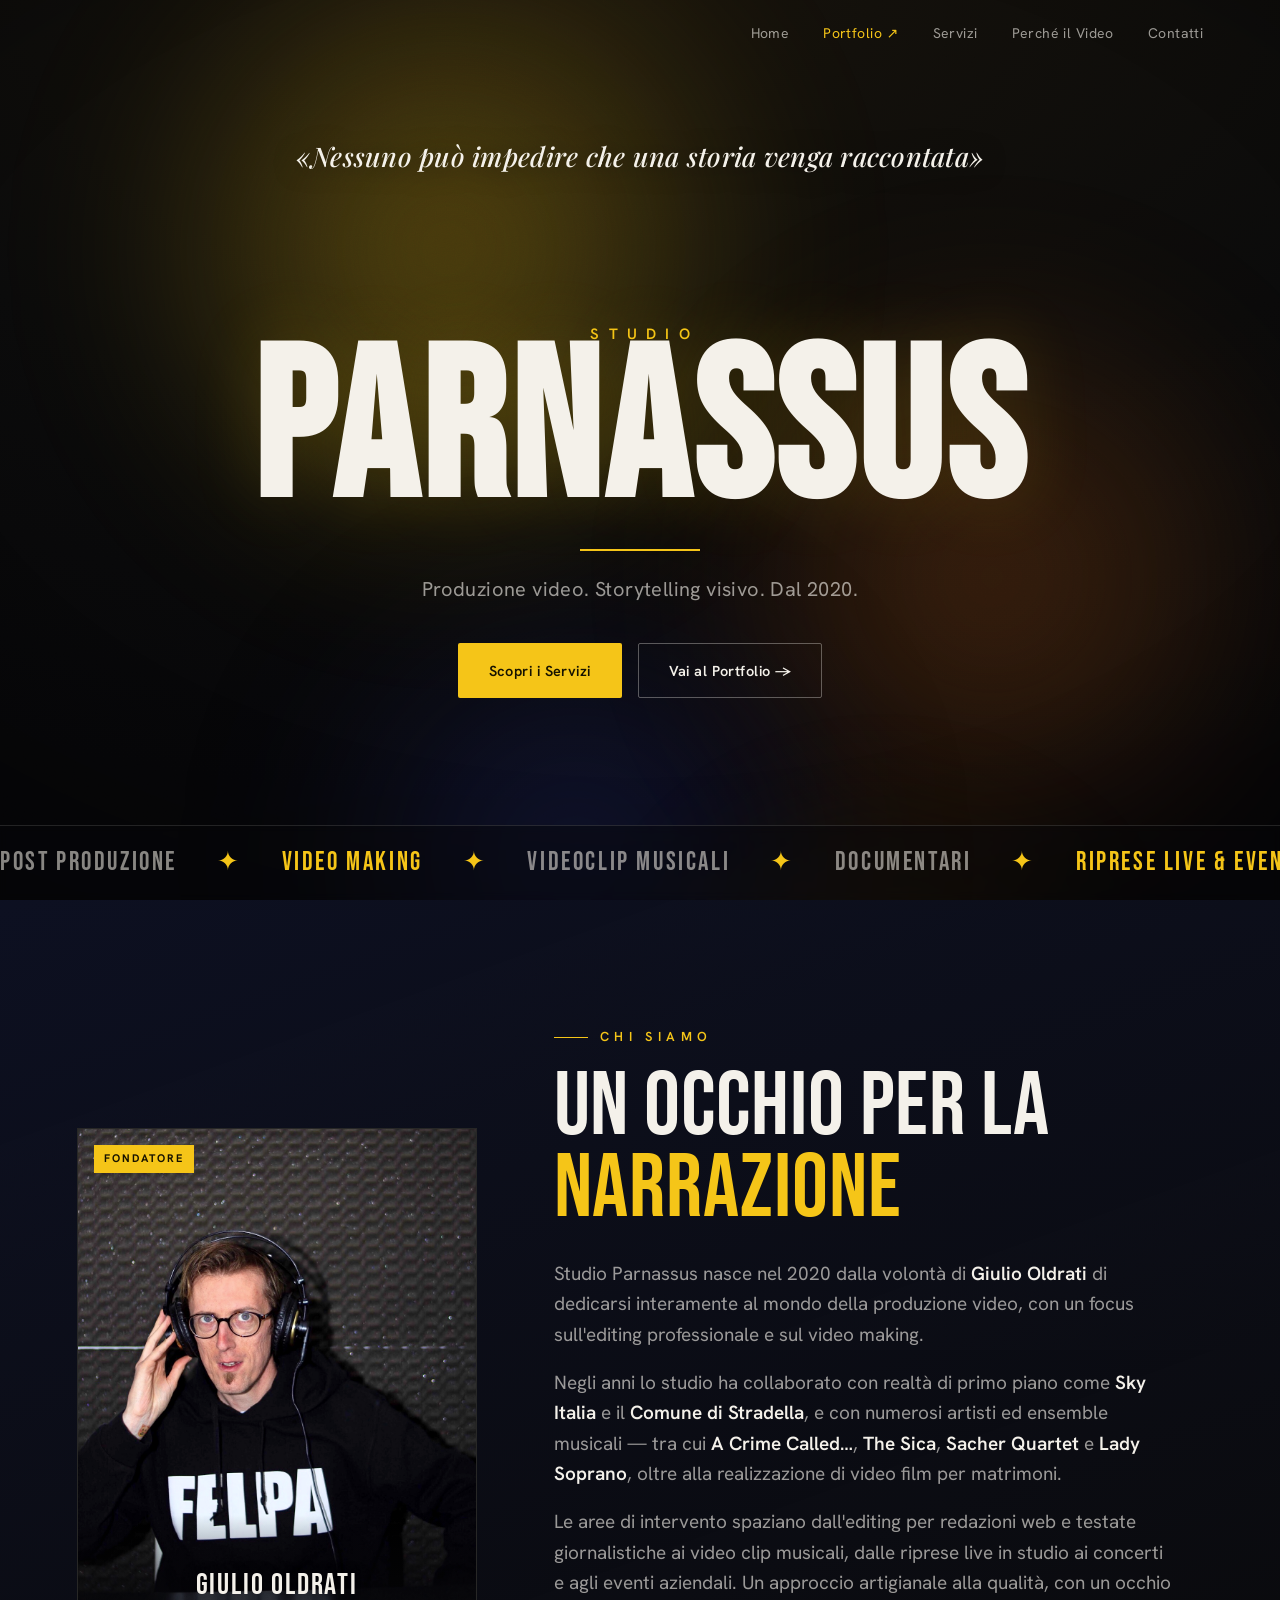
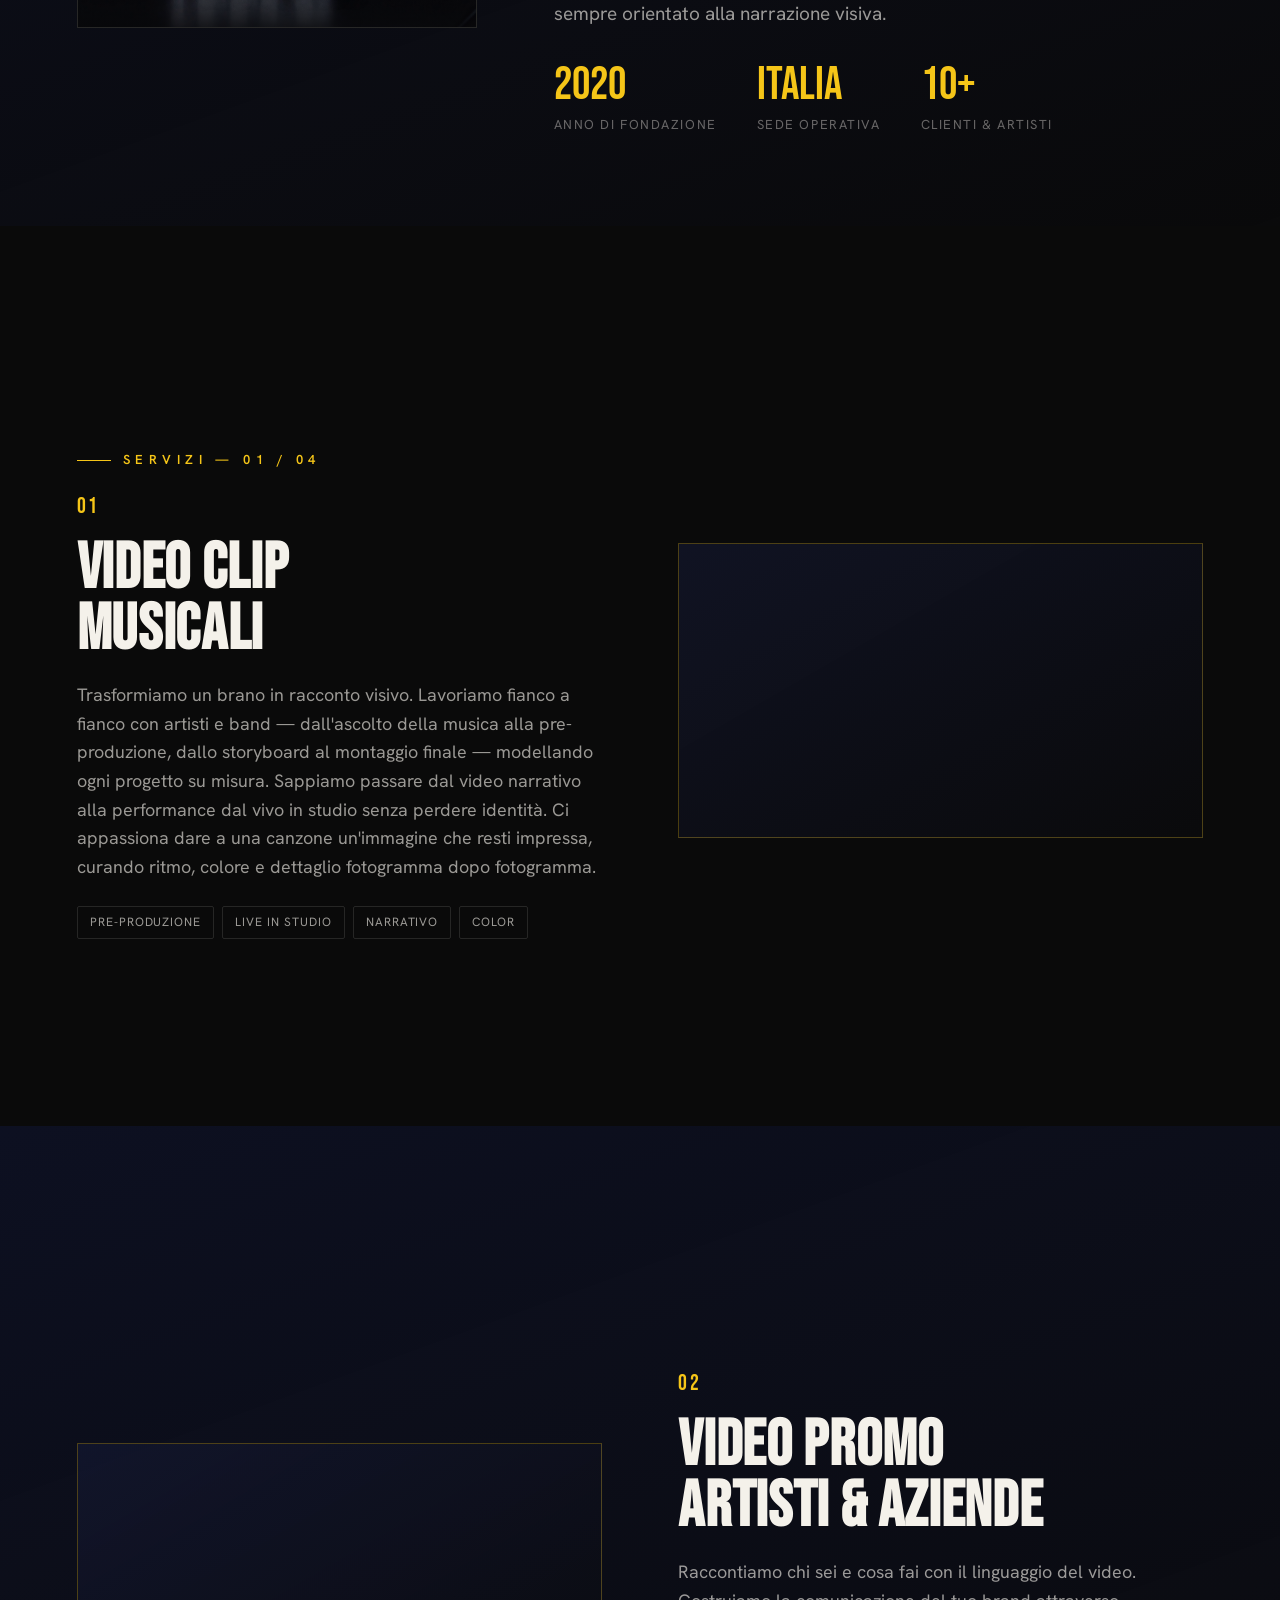
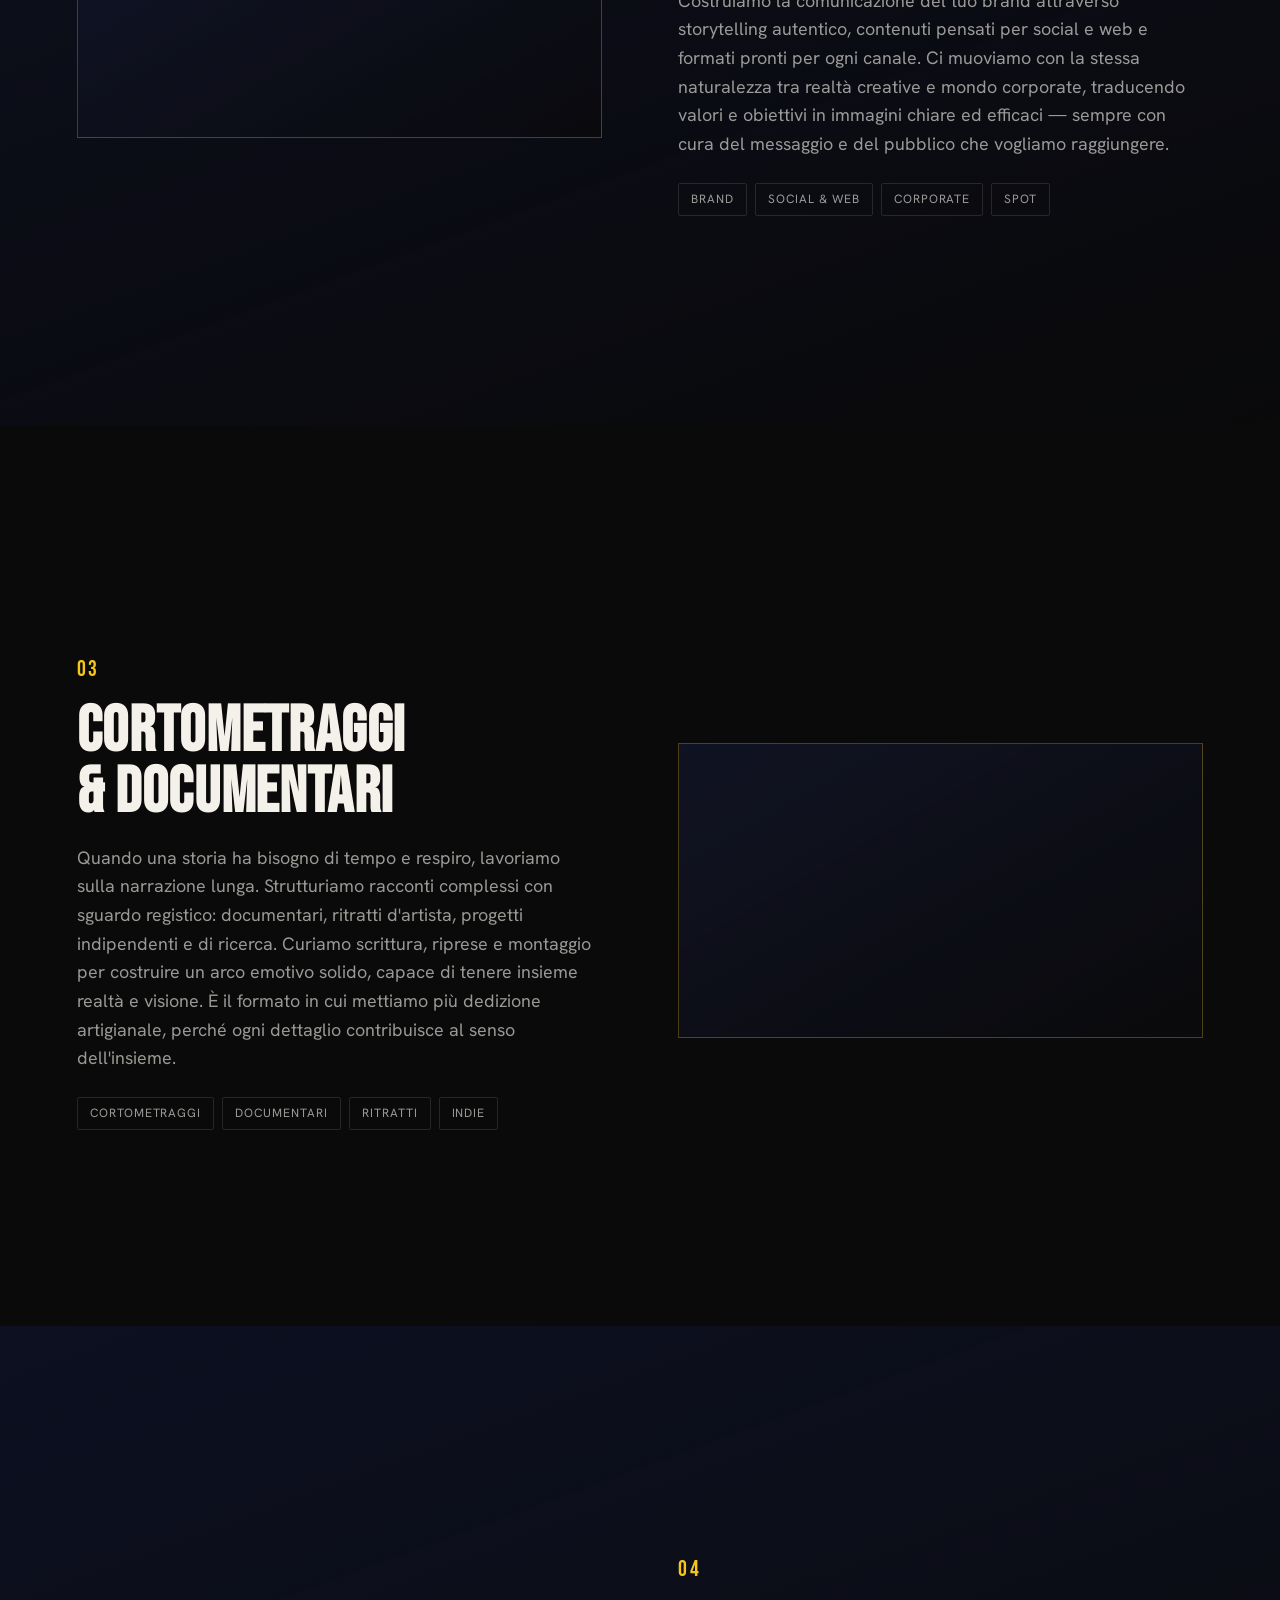
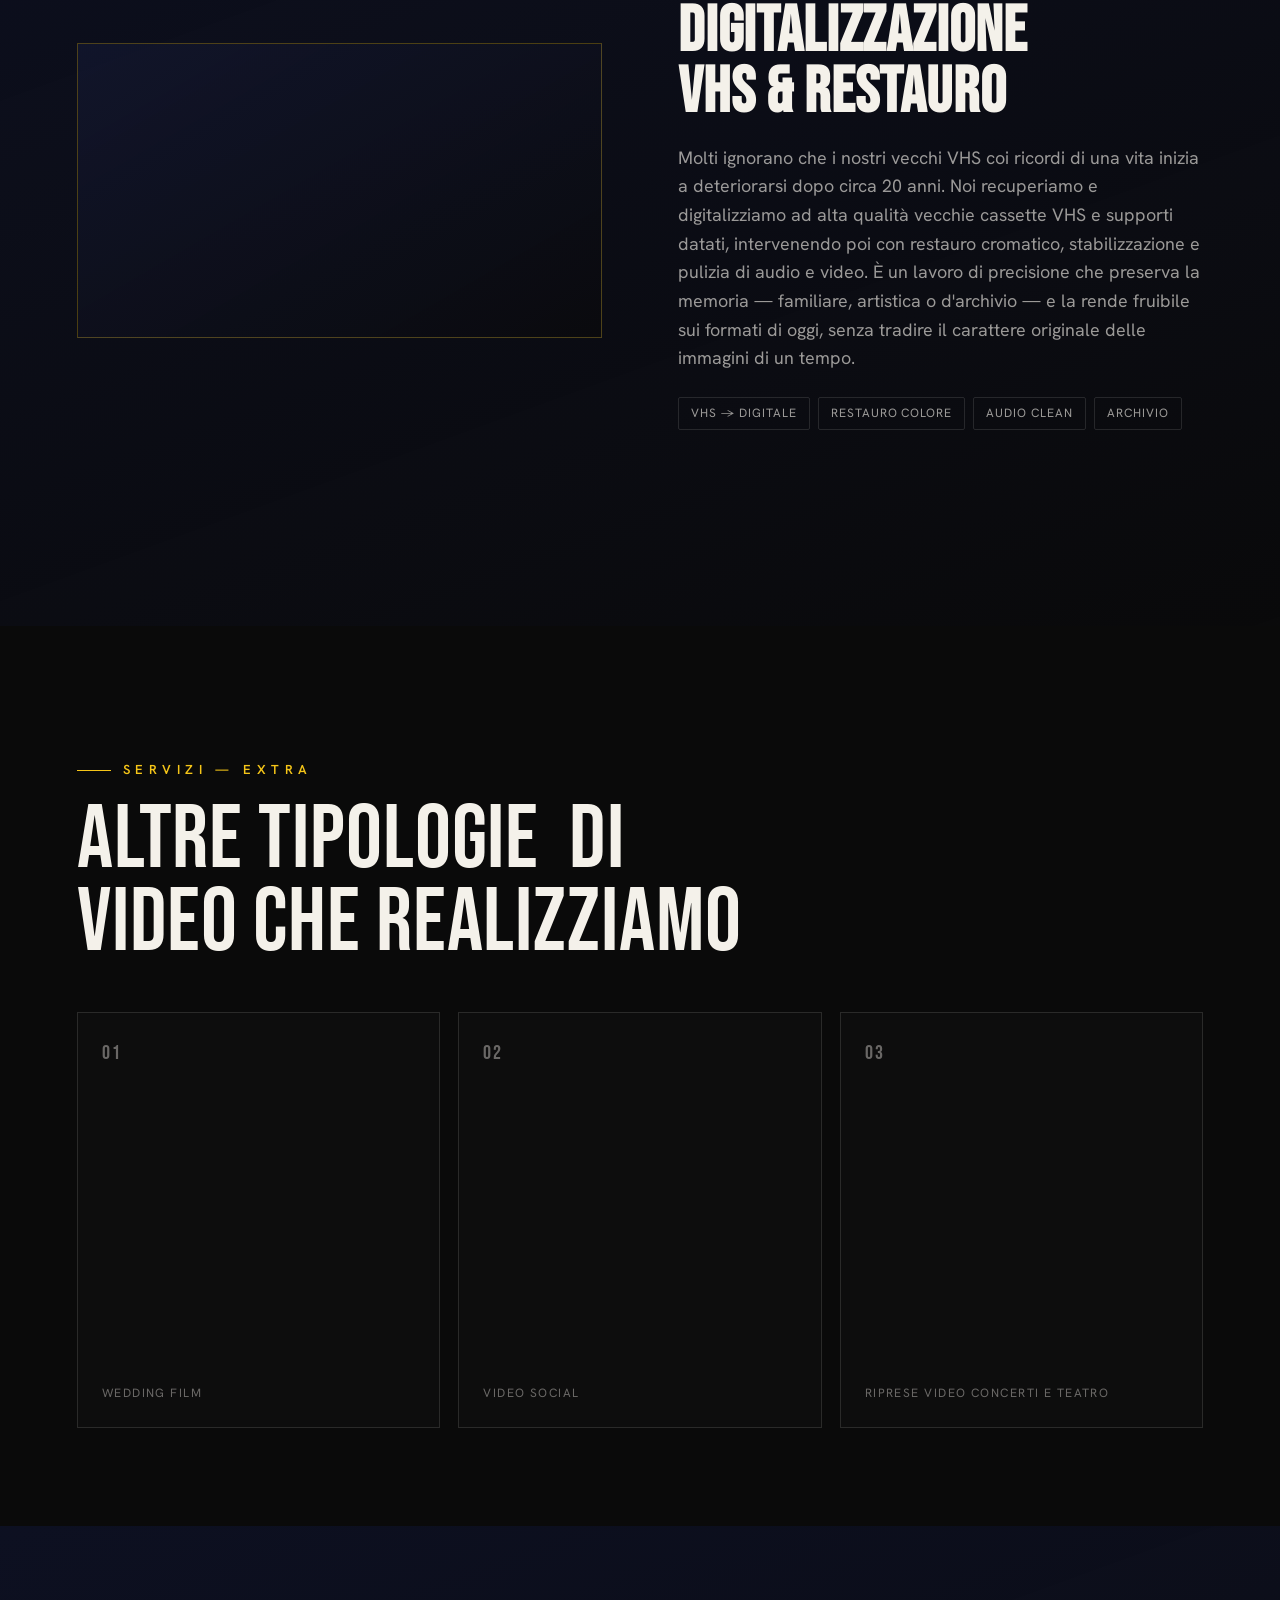
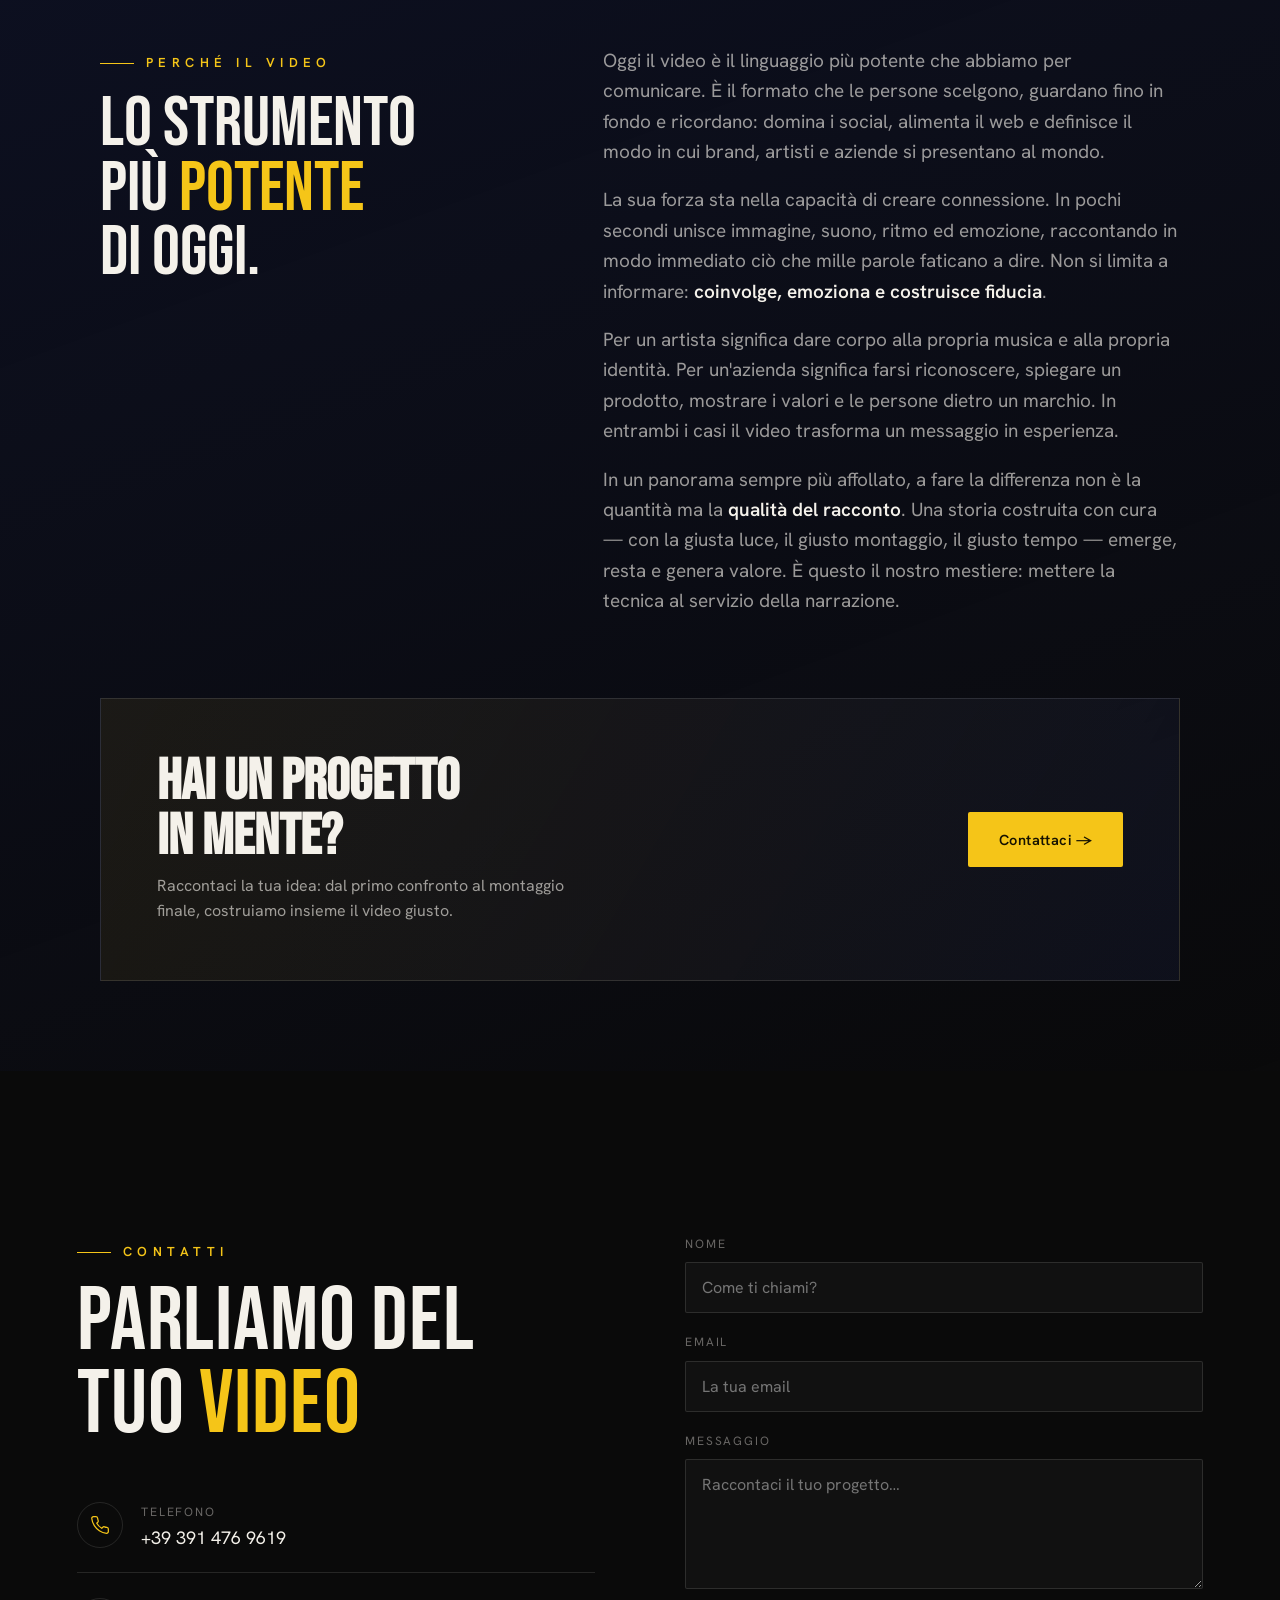
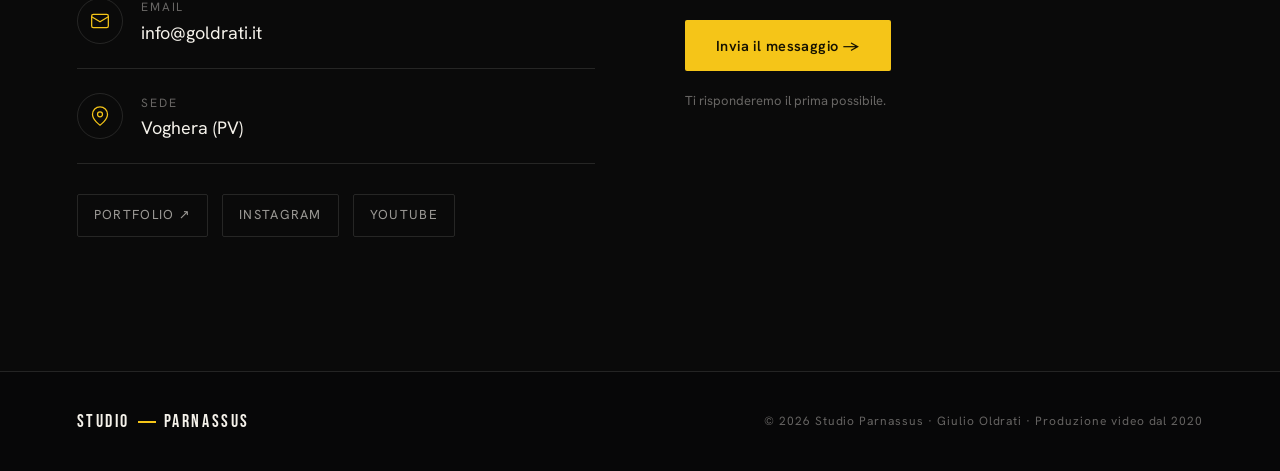
<file: index.html>
<!DOCTYPE html>
<html lang="it">
<head>
<meta charset="UTF-8">
<meta name="viewport" content="width=device-width, initial-scale=1.0">
<link rel="icon" type="image/png" href="assets/favicon.png">
<link rel="apple-touch-icon" href="assets/favicon.png">
<title>Studio Parnassus — Produzione Video</title>
<meta name="description" content="Studio Parnassus — produzione video, editing professionale e video making. Storytelling visivo dal 2020.">
<link rel="preconnect" href="https://fonts.googleapis.com">
<link rel="preconnect" href="https://fonts.gstatic.com" crossorigin>
<link href="https://fonts.googleapis.com/css2?family=Bebas+Neue&family=Hanken+Grotesk:wght@400;500;600;700;800&family=Playfair+Display:ital,wght@1,500&display=swap" rel="stylesheet">
<link rel="stylesheet" href="studio-parnassus.css">
<script type="application/ld+json">
{
  "@context": "https://schema.org",
  "@type": "LocalBusiness",
  "name": "Studio Parnassus",
  "description": "Studio di produzione video, editing professionale e video making fondato da Giulio Oldrati nel 2020.",
  "url": "https://studioparnassus.it",
  "telephone": "+393914769619",
  "email": "info@goldrati.it",
  "address": {
    "@type": "PostalAddress",
    "addressLocality": "Voghera",
    "addressRegion": "PV",
    "addressCountry": "IT"
  },
  "founder": {
    "@type": "Person",
    "name": "Giulio Oldrati"
  },
  "foundingDate": "2020",
  "sameAs": [
    "https://goldrati.myportfolio.com/home"
  ]
}
</script>
</head>
<body>

<!-- ═══════ BACKGROUND ANIMATO (fisso, dietro a tutto) ═══════ -->
<div class="bg-stage" aria-hidden="true">
  <span class="blob b1"></span>
  <span class="blob b2"></span>
  <span class="blob b3"></span>
  <span class="blob b4"></span>
</div>
<div class="bg-grain" aria-hidden="true"></div>
<div class="bg-vignette" aria-hidden="true"></div>

<!-- ═══════ NAVBAR ═══════ -->
<header class="nav" id="nav">
  <a href="#home" class="brand" aria-label="Studio Parnassus — home">
</a>
  <nav>
    <ul class="nav-links" id="navLinks">
      <li><a href="#home">Home</a></li>
      <li><a class="ext" href="https://goldrati.myportfolio.com/home" target="_blank" rel="noopener">Portfolio ↗</a></li>
      <li><a href="#servizi">Servizi</a></li>
      <li><a href="#perche">Perché il Video</a></li>
      <li><a href="#contatti">Contatti</a></li>
    </ul>
  </nav>
  <button class="burger" id="burger" aria-label="Apri menu" aria-expanded="false">
    <span></span><span></span><span></span>
  </button>
</header>

<main>

<!-- ═══════ SEZIONE 1 — HOME / HERO ═══════ -->
<section id="home" data-screen-label="Home">
  <p class="hero-quote" id="heroQuote">«Nessuno può impedire che una storia venga raccontata»</p>
  <p class="hero-kicker">STUDIO</p>
  <h1 class="hero-word">PARNASSUS</h1>
  <div class="hero-rule"></div>
  <p class="hero-sub">Produzione video. Storytelling visivo. Dal 2020.</p>
  <div class="hero-cta">
    <a class="btn btn-solid" href="#servizi">Scopri i Servizi</a>
    <a class="btn btn-ghost" href="https://goldrati.myportfolio.com/home" target="_blank" rel="noopener">Vai al Portfolio →</a>
  </div>

  <!-- banner scorrevole (marquee) -->
  <div class="marquee" aria-hidden="true">
    <div class="marquee-track" id="marquee"></div>
  </div>
</section>

<!-- ═══════ SEZIONE 2 — CHI SIAMO ═══════ -->
<section id="studio" class="section tint-blue" data-screen-label="Chi siamo">
  <div class="studio-grid">

    <!-- Foto del fondatore -->
    <figure class="photo-ph has-photo">
      <img class="founder-img" src="assets/giulio.photo.jpg" alt="Giulio Oldrati, fondatore di Studio Parnassus">
      <span class="ph-tag">Fondatore</span>
      <span class="corner tl"></span><span class="corner tr"></span>
      <span class="corner bl"></span><span class="corner br"></span>
      <figcaption class="ph-name">Giulio Oldrati</figcaption>
    </figure>

    <!-- testo studio -->
    <div class="studio-text">
      <span class="eyebrow">Chi siamo</span>
      <h2 class="sec-title">Un occhio per la <span class="y">narrazione</span></h2>
      <p>Studio Parnassus nasce nel 2020 dalla volontà di <strong>Giulio Oldrati</strong> di dedicarsi interamente al mondo della produzione video, con un focus sull'editing professionale e sul video making.</p>
      <p>Negli anni lo studio ha collaborato con realtà di primo piano come <strong>
Sky Italia</strong> e il <strong>Comune di Stradella</strong>, e con numerosi artisti ed ensemble musicali — tra cui <strong>A Crime Called…</strong>, <strong>The Sica</strong>, <strong>Sacher Quartet</strong> e <strong>Lady Soprano</strong>, oltre alla realizzazione di video film per matrimoni.</p>
      <p>Le aree di intervento spaziano dall'editing per redazioni web e testate giornalistiche ai video clip musicali, dalle riprese live in studio ai concerti e agli eventi aziendali. Un approccio artigianale alla qualità, con un occhio sempre orientato alla narrazione visiva.</p>
      <div class="studio-meta">
        <div><div class="num">2020</div><div class="lbl">Anno di fondazione</div></div>
        <div><div class="num">Italia</div><div class="lbl">Sede operativa</div></div>
        <div><div class="num">10+</div><div class="lbl">Clienti & artisti</div></div>
      </div>
    </div>

  </div>
</section>

<!-- ═══════ SEZIONE 3 — SERVIZI (4 blocchi testo + video) ═══════ -->

<!-- 3.1 Video Clip Musicali -->
<section id="servizi" class="section" data-screen-label="Servizio 1 · Video Clip Musicali">
  <div class="svc">
    <div class="svc-text">
      <span class="eyebrow">Servizi — 01 / 04</span>
      <div class="svc-num">01</div>
      <h3>Video Clip<br>Musicali</h3>
      <p>Trasformiamo un brano in racconto visivo. Lavoriamo fianco a fianco con artisti e band — dall'ascolto della musica alla pre-produzione, dallo storyboard al montaggio finale — modellando ogni progetto su misura. Sappiamo passare dal video narrativo alla performance dal vivo in studio senza perdere identità. Ci appassiona dare a una canzone un'immagine che resti impressa, curando ritmo, colore e dettaglio fotogramma dopo fotogramma.</p>
      <div class="svc-tags"><span>Pre-produzione</span><span>Live in studio</span><span>Narrativo</span><span>Color</span></div>
    </div>
    <div class="video-ph has-video">
      <iframe width="100%" height="315" src="https://www.youtube-nocookie.com/embed/rPu9qHJ-jy4" frameborder="0" allow="accelerometer; autoplay; clipboard-write; encrypted-media; gyroscope; picture-in-picture" allowfullscreen></iframe>
    </div>
  </div>
</section>

<!-- 3.2 Video Promozionali (video a sinistra) -->
<section class="section tint-blue" data-screen-label="Servizio 2 · Video Promozionali">
  <div class="svc flip">
    <div class="svc-text">
      <div class="svc-num">02</div>
      <h3>Video Promo<br>Artisti &amp; Aziende</h3>
      <p>Raccontiamo chi sei e cosa fai con il linguaggio del video. Costruiamo la comunicazione del tuo brand attraverso storytelling autentico, contenuti pensati per social e web e formati pronti per ogni canale. Ci muoviamo con la stessa naturalezza tra realtà creative e mondo corporate, traducendo valori e obiettivi in immagini chiare ed efficaci — sempre con cura del messaggio e del pubblico che vogliamo raggiungere.</p>
      <div class="svc-tags"><span>Brand</span><span>Social &amp; web</span><span>Corporate</span><span>Spot</span></div>
    </div>
    <div class="video-ph has-video">
      <iframe width="100%" height="315" src="https://www.youtube-nocookie.com/embed/p2wLmKmutA8" frameborder="0" allow="accelerometer; autoplay; clipboard-write; encrypted-media; gyroscope; picture-in-picture" allowfullscreen></iframe>
    </div>
  </div>
</section>

<!-- 3.3 Cortometraggi e Documentari -->
<section class="section" data-screen-label="Servizio 3 · Cortometraggi e Documentari">
  <div class="svc">
    <div class="svc-text">
      <div class="svc-num">03</div>
      <h3>Cortometraggi<br>&amp; Documentari</h3>
      <p>Quando una storia ha bisogno di tempo e respiro, lavoriamo sulla narrazione lunga. Strutturiamo racconti complessi con sguardo registico: documentari, ritratti d'artista, progetti indipendenti e di ricerca. Curiamo scrittura, riprese e montaggio per costruire un arco emotivo solido, capace di tenere insieme realtà e visione. È il formato in cui mettiamo più dedizione artigianale, perché ogni dettaglio contribuisce al senso dell'insieme.</p>
      <div class="svc-tags"><span>CORTOMETRAGGI</span><span>DOCUMENTARI</span><span>Ritratti</span><span>Indie</span></div>
    </div>
    <div class="video-ph has-video">
      <iframe width="100%" height="315" src="https://www.youtube-nocookie.com/embed/4VoeHOj6BPE" frameborder="0" allow="accelerometer; autoplay; clipboard-write; encrypted-media; gyroscope; picture-in-picture" allowfullscreen></iframe>
    </div>
  </div>
</section>

<!-- 3.4 Digitalizzazione VHS e Restauro (video a sinistra) -->
<section class="section tint-blue" data-screen-label="Servizio 4 · Digitalizzazione VHS e Restauro">
  <div class="svc flip">
    <div class="svc-text">
      <div class="svc-num">04</div>
      <h3>Digitalizzazione<br>VHS &amp; Restauro</h3>
      <p>Molti ignorano che i nostri vecchi VHS coi ricordi di una vita inizia a deteriorarsi dopo circa 20 anni. Noi recuperiamo e digitalizziamo ad alta qualità vecchie cassette VHS e supporti datati, intervenendo poi con restauro cromatico, stabilizzazione e pulizia di audio e video. È un lavoro di precisione che preserva la memoria — familiare, artistica o d'archivio — e la rende fruibile sui formati di oggi, senza tradire il carattere originale delle immagini di un tempo.</p>
      <div class="svc-tags"><span>VHS → digitale</span><span>Restauro colore</span><span>Audio clean</span><span>Archivio</span></div>
    </div>
    <div class="video-ph has-video">
  <iframe width="100%" height="315" src="https://www.youtube-nocookie.com/embed/ZK7ZToiHSkI" frameborder="0" allow="accelerometer; autoplay; clipboard-write; encrypted-media; gyroscope; picture-in-picture" allowfullscreen></iframe>
</div>
  </div>
</section>

<!-- 3.B — ALTRE TIPOLOGIE (griglia di 6 riquadri, da riempire) -->
<section class="section" data-screen-label="Altre tipologie">
  <div class="altre">
    <div class="altre-head">
      <span class="eyebrow">Servizi — extra</span>
      <h2 class="sec-title">ALTRE TIPOLOGIE 
DI VIDEO
CHE REALIZZIAMO</h2>
    </div>
    <div class="altre-grid">
      <article class="altre-card has-video"><span class="idx">01</span><iframe width="100%" height="315" src="https://www.youtube-nocookie.com/embed/W0Lt9ftk0YE" frameborder="0" allow="accelerometer; autoplay; clipboard-write; encrypted-media; gyroscope; picture-in-picture" allowfullscreen></iframe><span class="hint">Wedding film</span></article>
      <article class="altre-card has-video"><span class="idx">02</span><iframe width="100%" height="315" src="https://www.youtube-nocookie.com/embed/6gRa1bAQZ48" frameborder="0" allow="accelerometer; autoplay; clipboard-write; encrypted-media; gyroscope; picture-in-picture" allowfullscreen></iframe><span class="hint">Video social</span></article>
      <article class="altre-card has-video"><span class="idx">03</span><iframe width="100%" height="315" src="https://www.youtube-nocookie.com/embed/yqGDEitJ5Tw" frameborder="0" allow="accelerometer; autoplay; clipboard-write; encrypted-media; gyroscope; picture-in-picture" allowfullscreen></iframe><span class="hint">Riprese video concerti e teatro</span></article>
    </div>
  </div>
</section>

<!-- ═══════ SEZIONE 4 — PERCHÉ IL VIDEO ═══════ -->
<section id="perche" class="section tint-blue" data-screen-label="Perché il Video">
  <div class="perche-wrap">
    <div class="perche-grid">
      <div>
        <span class="eyebrow">Perché il video</span>
        <div class="perche-big">Lo strumento<br>più <span class="y">potente</span><br>di oggi.</div>
      </div>
      <div class="perche-body">
        <p>Oggi il video è il linguaggio più potente che abbiamo per comunicare. È il formato che le persone scelgono, guardano fino in fondo e ricordano: domina i social, alimenta il web e definisce il modo in cui brand, artisti e aziende si presentano al mondo.</p>
        <p>La sua forza sta nella capacità di creare connessione. In pochi secondi unisce immagine, suono, ritmo ed emozione, raccontando in modo immediato ciò che mille parole faticano a dire. Non si limita a informare: <strong>coinvolge, emoziona e costruisce fiducia</strong>.</p>
        <p>Per un artista significa dare corpo alla propria musica e alla propria identità. Per un'azienda significa farsi riconoscere, spiegare un prodotto, mostrare i valori e le persone dietro un marchio. In entrambi i casi il video trasforma un messaggio in esperienza.</p>
        <p>In un panorama sempre più affollato, a fare la differenza non è la quantità ma la <strong>qualità del racconto</strong>. Una storia costruita con cura — con la giusta luce, il giusto montaggio, il giusto tempo — emerge, resta e genera valore. È questo il nostro mestiere: mettere la tecnica al servizio della narrazione.</p>
      </div>
    </div>

    <!-- banda Contattaci -->
    <div class="cta-band">
      <div>
        <h3>Hai un progetto<br>in mente?</h3>
        <p>Raccontaci la tua idea: dal primo confronto al montaggio finale, costruiamo insieme il video giusto.</p>
      </div>
      <a class="btn btn-solid" href="#contatti">Contattaci →</a>
    </div>
  </div>
</section>

<!-- ═══════ SEZIONE 5 — CONTATTI ═══════ -->
<section id="contatti" class="section" data-screen-label="Contatti">
  <div class="contatti-grid">

    <!-- recapiti -->
    <div class="contact-info">
      <span class="eyebrow">Contatti</span>
      <h2 class="sec-title">Parliamo del<br>tuo <span class="y">video</span></h2>
      <ul class="contact-list">
        <li>
          <span class="ci-ico">
            <svg viewBox="0 0 24 24"><path d="M22 16.92v3a2 2 0 0 1-2.18 2 19.79 19.79 0 0 1-8.63-3.07 19.5 19.5 0 0 1-6-6 19.79 19.79 0 0 1-3.07-8.67A2 2 0 0 1 4.11 2h3a2 2 0 0 1 2 1.72c.13.96.36 1.9.7 2.81a2 2 0 0 1-.45 2.11L8.09 9.91a16 16 0 0 0 6 6l1.27-1.27a2 2 0 0 1 2.11-.45c.91.34 1.85.57 2.81.7A2 2 0 0 1 22 16.92z"/></svg>
          </span>
          <span><span class="ci-lbl">Telefono</span><br><a class="ci-val" href="tel:+393914769619">+39 391 476 9619</a></span>
        </li>
        <li>
          <span class="ci-ico">
            <svg viewBox="0 0 24 24"><rect x="2" y="4" width="20" height="16" rx="2"/><path d="m2 7 10 6 10-6"/></svg>
          </span>
          <span><span class="ci-lbl">Email</span><br><a class="ci-val" href="mailto:info@goldrati.it">info@goldrati.it</a></span>
        </li>
        <li>
          <span class="ci-ico">
            <svg viewBox="0 0 24 24"><path d="M21 10c0 7-9 13-9 13s-9-6-9-13a9 9 0 0 1 18 0z"/><circle cx="12" cy="10" r="3"/></svg>
          </span>
          <span><span class="ci-lbl">Sede</span><br><span class="ci-val">Voghera (PV)</span></span>
        </li>
      </ul>
      <div class="contact-social">
        <a href="https://goldrati.myportfolio.com/home" target="_blank" rel="noopener">Portfolio ↗</a>
        <a href="https://www.instagram.com/parnassus_studio_/" target="_blank" rel="noopener" aria-label="Instagram">Instagram</a>
        <a href="https://www.youtube.com/@studioparnassus" target="_blank" rel="noopener" aria-label="YouTube">YouTube</a>
      </div>
    </div>

    <!-- form essenziale -->
    <form class="form" id="contactForm" novalidate>
      <div class="field">
        <label for="f-name">Nome</label>
        <input id="f-name" name="name" type="text" placeholder="Come ti chiami?" required>
      </div>
      <div class="field">
        <label for="f-email">Email</label>
        <input id="f-email" name="email" type="email" placeholder="La tua email" required>
      </div>
      <div class="field">
        <label for="f-msg">Messaggio</label>
        <textarea id="f-msg" name="message" placeholder="Raccontaci il tuo progetto…" required></textarea>
      </div>
      <button class="btn btn-solid" type="submit">Invia il messaggio →</button>
      <p class="form-note">Ti risponderemo il prima possibile.</p>
      <p class="form-ok" id="formOk">Grazie! Si aprirà il tuo programma di posta con il messaggio già pronto per info@goldrati.it.</p>
    </form>

  </div>
</section>

</main>

<!-- ═══════ FOOTER ═══════ -->
<footer class="foot">
  <span class="brand">STUDIO<span class="dash"></span>PARNASSUS</span>
  <small>© 2026 Studio Parnassus · Giulio Oldrati · Produzione video dal 2020</small>
</footer>

<!-- ═══════ JAVASCRIPT ═══════ -->
<script>
/* ---- 1. Marquee: riempie la traccia (doppio set per loop continuo) ---- */
(function(){
  const tags = ["Post Produzione","Video Making","Videoclip musicali","Documentari","Riprese live & eventi","Restauro VHS","Video promozionali"];
  const html = tags.map((t,i)=>`<span class="${i%3===1?'y':''}">${t}</span><span class="y">✦</span>`).join("");
  document.getElementById("marquee").innerHTML = html + html; // raddoppiato
})();

/* ---- 2. Navbar: sfondo allo scroll ---- */
const nav = document.getElementById("nav");
addEventListener("scroll", ()=>{
  nav.classList.toggle("scrolled", scrollY > 40);
}, {passive:true});

/* ---- 3. Menu hamburger (mobile) ---- */
const burger = document.getElementById("burger");
const navLinks = document.getElementById("navLinks");
burger.addEventListener("click", ()=>{
  const open = navLinks.classList.toggle("open");
  burger.classList.toggle("open", open);
  burger.setAttribute("aria-expanded", open);
});
navLinks.querySelectorAll("a").forEach(a=>a.addEventListener("click", ()=>{
  navLinks.classList.remove("open"); burger.classList.remove("open");
  burger.setAttribute("aria-expanded", false);
}));

/* ---- 4. Parallax leggero del background allo scroll ---- */
const blobs = document.querySelectorAll(".blob");
let ticking = false;
addEventListener("scroll", ()=>{
  if(ticking) return; ticking = true;
  requestAnimationFrame(()=>{
    const y = scrollY;
    blobs.forEach((b,i)=>{
      const speed = (i+1) * 0.04;       // ogni blob si muove a velocità diversa
      b.style.translate = `0 ${y * speed * -1}px`;
    });
    ticking = false;
  });
}, {passive:true});

/* ---- 5. Form contatti: invia via email a info@goldrati.it (mailto) ---- */
const form = document.getElementById("contactForm");
const ok = document.getElementById("formOk");
const DESTINATARIO = "info@goldrati.it";
form.addEventListener("submit", e=>{
  e.preventDefault();
  if(!form.checkValidity()){ form.reportValidity(); return; }
  // Recupera i valori dei campi
  const nome    = form.name.value.trim();
  const email   = form.email.value.trim();
  const messaggio = form.message.value.trim();
  // Compone l'email: oggetto + corpo (con i recapiti del mittente)
  const oggetto = `Nuovo messaggio dal sito — ${nome}`;
  const corpo   = `Nome: ${nome}\nEmail: ${email}\n\nMessaggio:\n${messaggio}`;
  const mailto  = `mailto:${DESTINATARIO}?subject=${encodeURIComponent(oggetto)}&body=${encodeURIComponent(corpo)}`;
  // Apre il client di posta dell'utente con tutto precompilato
  window.location.href = mailto;
  // Feedback a video
  ok.classList.add("show");
  form.querySelector("button").textContent = "Inviato ✓";
});
/* ---- 7. Citazione hero: fade-in da sx, dopo 3s fade-out verso dx; riparte ogni volta che si torna sull'hero ---- */
(function(){
  const quote = document.getElementById("heroQuote");
  const hero  = document.getElementById("home");
  if(!quote || !hero) return;
  let timer = null;
  function play(){
    clearTimeout(timer);
    quote.style.transition = "none";          // reset istantaneo allo stato iniziale (nascosto a sx)
    quote.classList.remove("q-in","q-out");
    void quote.offsetWidth;                    // forza il reflow
    quote.style.transition = "";               // riattiva le transizioni
    quote.classList.add("q-in");               // fade-in da sinistra
    timer = setTimeout(()=>{
      quote.classList.remove("q-in");
      quote.classList.add("q-out");            // dopo 3s: fade-out verso destra
    }, 3000);
  }
  const io = new IntersectionObserver(entries=>{
    entries.forEach(e=>{
      if(e.isIntersecting && e.intersectionRatio > 0.6) play();
    });
  }, {threshold:[0,0.6,1]});
  io.observe(hero);
})();
</script>
</body>
</html>
</file>
<file: studio-parnassus.css>
/* ════════════════════════════════════════════════════════════════
   STUDIO PARNASSUS — Foglio di stile principale
   Produzione video · Giulio Oldrati · dal 2020
   ----------------------------------------------------------------
   INDICE
   1.  Variabili (colori, font)            6.  Sezione Servizi
   2.  Reset & base                        7.  Altre tipologie (griglia)
   3.  Background animato (mesh+grana)      8.  Perché il Video
   4.  Navbar + menu mobile                 9.  Contatti (form + recapiti)
   5.  Hero + marquee                       10. Responsive / mobile
   ════════════════════════════════════════════════════════════════ */

/* ───── 1. VARIABILI ───── */
:root{
  --black:#0A0A0A;       /* nero dominante           */
  --ink:#060608;         /* nero profondo (vignette) */
  --yellow:#F5C518;      /* accento primario         */
  --yellow-soft:#ffd84d;
  --amber:#E8A317;       /* ambra caldo              */
  --blue:#161B38;        /* blu notte (superfici)    */
  --blue-2:#0E1228;
  --white:#F4F1EA;       /* bianco caldo (testo)     */
  --dim:rgba(244,241,234,.62);
  --dim-2:rgba(244,241,234,.40);
  --line:rgba(244,241,234,.12);
  --font-display:'Bebas Neue', sans-serif;
  --font-body:'Hanken Grotesk', system-ui, sans-serif;
  --pad:clamp(24px, 6vw, 96px);   /* padding orizzontale di sezione */
}

/* ───── 2. RESET & BASE ───── */
*{box-sizing:border-box; margin:0; padding:0}
html{
  scroll-behavior:smooth;
  scroll-snap-type:y proximity;     /* snap morbido: non intrappola le sezioni alte */
  background:var(--black);
  -webkit-font-smoothing:antialiased;
}
body{
  font-family:var(--font-body);
  color:var(--white);
  line-height:1.6;
  overflow-x:hidden;
}
a{color:inherit; text-decoration:none}
img{max-width:100%; display:block}
::selection{background:var(--yellow); color:#161200}

/* Titolo di sezione (eyebrow + heading) riutilizzabile */
.eyebrow{
  font-family:var(--font-body); font-weight:600;
  font-size:13px; letter-spacing:.42em; text-transform:uppercase;
  color:var(--yellow); margin-bottom:18px;
  display:inline-flex; align-items:center; gap:12px;
}
.eyebrow::before{content:""; width:34px; height:1px; background:var(--yellow); display:inline-block}
.sec-title{
  font-family:var(--font-display); font-weight:400;
  font-size:clamp(48px, 7vw, 104px); line-height:.92; letter-spacing:.01em;
  text-transform:uppercase; color:var(--white);
}
.sec-title .y{color:var(--yellow)}

/* ───── 3. BACKGROUND ANIMATO (fisso dietro tutto) ───── */
.bg-stage{position:fixed; inset:0; z-index:-2; overflow:hidden; background:
  radial-gradient(120% 90% at 50% 0%, #15110a 0%, var(--black) 55%, var(--ink) 100%);}
.blob{position:absolute; border-radius:50%; filter:blur(80px); will-change:transform}
.blob.b1{width:60vw;height:60vw;left:5%;top:-15%;background:radial-gradient(circle,#F5C518,transparent 65%);opacity:.34;animation:drift1 20s ease-in-out infinite}
.blob.b2{width:55vw;height:55vw;right:-5%;top:25%;background:radial-gradient(circle,#E8731A,transparent 65%);opacity:.26;animation:drift2 26s ease-in-out infinite}
.blob.b3{width:50vw;height:50vw;left:20%;top:60%;background:radial-gradient(circle,#1d2566,transparent 64%);opacity:.5;animation:drift3 30s ease-in-out infinite}
.blob.b4{width:42vw;height:42vw;right:10%;top:85%;background:radial-gradient(circle,#E8A317,transparent 64%);opacity:.22;animation:drift1 24s ease-in-out infinite reverse}
@keyframes drift1{0%,100%{transform:translate(0,0) scale(1)}50%{transform:translate(6%,-5%) scale(1.14)}}
@keyframes drift2{0%,100%{transform:translate(0,0) scale(1.08)}50%{transform:translate(-6%,6%) scale(.94)}}
@keyframes drift3{0%,100%{transform:translate(0,0) scale(1)}50%{transform:translate(5%,7%) scale(1.18)}}

/* grana film + vignette */
.bg-grain{position:fixed; inset:-50%; z-index:-1; pointer-events:none;
  background-image:url("data:image/svg+xml,%3Csvg xmlns='http://www.w3.org/2000/svg' width='160' height='160'%3E%3Cfilter id='n'%3E%3CfeTurbulence type='fractalNoise' baseFrequency='0.9' numOctaves='2' stitchTiles='stitch'/%3E%3C/filter%3E%3Crect width='100%25' height='100%25' filter='url(%23n)'/%3E%3C/svg%3E");
  opacity:.085; mix-blend-mode:overlay; animation:grain .55s steps(3) infinite}
@keyframes grain{0%{transform:translate(0,0)}33%{transform:translate(-4%,2%)}66%{transform:translate(3%,-3%)}100%{transform:translate(-2%,1%)}}
.bg-vignette{position:fixed; inset:0; z-index:-1; pointer-events:none;
  background:radial-gradient(130% 110% at 50% 40%, transparent 42%, rgba(0,0,0,.6) 100%)}

@media (prefers-reduced-motion: reduce){
  .blob,.bg-grain{animation:none}
  html{scroll-behavior:auto}
}

/* ───── 4. NAVBAR ───── */
.nav{position:fixed; top:0; left:0; right:0; z-index:50;
  display:flex; align-items:center; justify-content:space-between;
  padding:20px var(--pad); transition:background .3s, padding .3s, border-color .3s;
  border-bottom:1px solid transparent;}
.nav.scrolled{background:rgba(8,8,10,.72); backdrop-filter:blur(14px); border-bottom-color:var(--line); padding-top:14px; padding-bottom:14px}
.brand{font-family:var(--font-display); font-size:24px; letter-spacing:.14em; color:var(--white); display:flex; align-items:center; gap:8px; line-height:1}
.brand .dash{width:18px; height:2px; background:var(--yellow); display:inline-block}
.nav-links{display:flex; align-items:center; gap:34px; list-style:none}
.nav-links a{font-size:14px; letter-spacing:.03em; color:var(--dim); position:relative; padding:4px 0; transition:color .2s}
.nav-links a:hover{color:var(--white)}
.nav-links a.ext{color:var(--yellow)}
.nav-links a::after{content:""; position:absolute; left:0; bottom:-2px; width:0; height:1px; background:var(--yellow); transition:width .25s}
.nav-links a:hover::after{width:100%}
.burger{display:none; flex-direction:column; gap:5px; background:none; border:0; cursor:pointer; padding:8px; z-index:60}
.burger span{width:26px; height:2px; background:var(--white); transition:.3s}
.burger.open span:nth-child(1){transform:translateY(7px) rotate(45deg)}
.burger.open span:nth-child(2){opacity:0}
.burger.open span:nth-child(3){transform:translateY(-7px) rotate(-45deg)}

/* ───── BOTTONI ───── */
.btn{display:inline-flex; align-items:center; gap:10px; padding:15px 30px;
  font-family:var(--font-body); font-size:14.5px; font-weight:600; letter-spacing:.03em;
  border-radius:2px; cursor:pointer; border:1px solid transparent; transition:all .22s}
.btn-solid{background:var(--yellow); color:#161200}
.btn-solid:hover{background:var(--yellow-soft); transform:translateY(-2px)}
.btn-ghost{border-color:rgba(244,241,234,.34); color:var(--white)}
.btn-ghost:hover{border-color:var(--yellow); color:var(--yellow)}

/* ───── SEZIONI base ───── */
.section{min-height:100vh; scroll-snap-align:start; position:relative;
  display:flex; flex-direction:column; justify-content:center;
  padding:120px var(--pad) 90px}
.section.tint-blue::before{content:""; position:absolute; inset:0; z-index:-1;
  background:linear-gradient(160deg, rgba(14,18,40,.78), rgba(10,10,12,.5)); pointer-events:none}

/* ───── 5. HERO ───── */
#home{min-height:100vh; scroll-snap-align:start; position:relative;
  display:flex; flex-direction:column; align-items:center; justify-content:center; text-align:center;
  padding:120px var(--pad) 0}
.hero-kicker{font-family:var(--font-body); font-weight:600; font-size:15px; letter-spacing:.62em; color:var(--yellow); margin-bottom:4px; padding-left:.62em}

/* citazione in corsivo che entra/esce ogni volta che si torna sull'hero */
.hero-quote{position:absolute; top:clamp(96px, 15vh, 168px); left:0; right:0; z-index:5;
  font-family:'Playfair Display', Georgia, serif; font-style:italic; font-weight:500;
  font-size:clamp(17px, 2.4vw, 27px); letter-spacing:.01em; color:var(--white);
  text-align:center; padding:0 var(--pad); max-width:880px; margin:0 auto; text-wrap:balance;
  pointer-events:none; text-shadow:0 2px 24px rgba(0,0,0,.5);
  opacity:0; transform:translateX(-52px);
  transition:opacity .9s cubic-bezier(.22,.61,.36,1), transform .9s cubic-bezier(.22,.61,.36,1);}
.hero-quote.q-in{opacity:1; transform:translateX(0)}
.hero-quote.q-out{opacity:0; transform:translateX(52px);
  transition:opacity .8s cubic-bezier(.55,.06,.68,.19), transform .8s cubic-bezier(.55,.06,.68,.19)}
@media (prefers-reduced-motion: reduce){
  .hero-quote{transition:opacity .4s}
  .hero-quote,.hero-quote.q-in,.hero-quote.q-out{transform:none}
}
.hero-word{font-family:var(--font-display); font-size:clamp(78px, 16.5vw, 224px); line-height:.8; letter-spacing:.02em; text-shadow:0 0 70px rgba(245,197,24,.16)}
.hero-rule{width:120px; height:2px; background:var(--yellow); margin:30px auto 22px}
.hero-sub{font-size:clamp(16px,2vw,20px); color:var(--dim); margin-bottom:38px; letter-spacing:.02em}
.hero-cta{display:flex; gap:16px; flex-wrap:wrap; justify-content:center}
/* marquee sotto l'hero */
.marquee{position:absolute; bottom:0; left:0; right:0; border-top:1px solid var(--line);
  background:rgba(8,8,10,.42); backdrop-filter:blur(4px); overflow:hidden; padding:16px 0}
.marquee-track{display:inline-flex; gap:40px; white-space:nowrap; animation:marq 28s linear infinite;
  font-family:var(--font-display); font-size:26px; letter-spacing:.1em}
.marquee-track:hover{animation-play-state:paused}
.marquee-track span{color:rgba(244,241,234,.55)}
.marquee-track .y{color:var(--yellow)}
@keyframes marq{from{transform:translateX(0)}to{transform:translateX(-50%)}}

/* ───── CHI SIAMO ───── */
.studio-grid{display:grid; grid-template-columns:400px 1fr; gap:clamp(36px,6vw,90px); align-items:center; max-width:1240px; margin:0 auto; width:100%}
.studio-text .sec-title{margin-bottom:28px}
.studio-text p{font-size:clamp(16px,1.5vw,19px); color:var(--dim); max-width:620px; margin-bottom:18px}
.studio-text strong{color:var(--white); font-weight:600}
.studio-meta{display:flex; gap:40px; margin-top:34px; flex-wrap:wrap}
.studio-meta .num{font-family:var(--font-display); font-size:46px; line-height:1; color:var(--yellow)}
.studio-meta .lbl{font-size:13px; letter-spacing:.12em; text-transform:uppercase; color:var(--dim-2); margin-top:6px}

/* placeholder FOTO ritratto — elegante, non box grigio */
.photo-ph{position:relative; aspect-ratio:4/5; border:1px solid var(--line);
  background:linear-gradient(155deg, rgba(232,163,23,.14), rgba(22,27,56,.5) 70%);
  display:flex; flex-direction:column; align-items:center; justify-content:center; overflow:hidden}
.photo-ph::after{content:""; position:absolute; inset:0;
  background-image:url("data:image/svg+xml,%3Csvg xmlns='http://www.w3.org/2000/svg' width='100' height='100'%3E%3Cfilter id='n'%3E%3CfeTurbulence type='fractalNoise' baseFrequency='1' numOctaves='2'/%3E%3C/filter%3E%3Crect width='100%25' height='100%25' filter='url(%23n)'/%3E%3C/svg%3E"); opacity:.06; mix-blend-mode:overlay}
.photo-ph .ico{width:64px; height:64px; stroke:var(--yellow); opacity:.7; margin-bottom:18px}
.photo-ph .ph-label{font-family:var(--font-body); font-size:12px; letter-spacing:.22em; text-transform:uppercase; color:var(--dim); z-index:2}
.photo-ph .ph-name{font-family:var(--font-display); font-size:30px; letter-spacing:.06em; color:var(--white); margin-top:8px; z-index:2}
.photo-ph .ph-tag{position:absolute; top:16px; left:16px; z-index:3; font-size:11px; letter-spacing:.18em; text-transform:uppercase; color:#161200; background:var(--yellow); padding:5px 10px; font-weight:700}

/* riquadro con foto reale del fondatore */
.photo-ph.has-photo{background:#0a0a0a}
.photo-ph.has-photo::after{display:none}
.founder-img{position:absolute; inset:0; width:100%; height:100%; object-fit:cover; object-position:50% 22%; z-index:1; filter:grayscale(.12) contrast(1.04)}
.photo-ph.has-photo .ph-name{position:absolute; left:0; right:0; bottom:0; z-index:3; margin:0; padding:46px 20px 18px;
  text-align:center; background:linear-gradient(transparent, rgba(6,6,8,.88)); text-shadow:0 2px 14px rgba(0,0,0,.6)}
.corner{position:absolute; width:18px; height:18px; border:1.5px solid var(--yellow); opacity:.8}
.corner.tl{top:10px; left:10px; border-right:0; border-bottom:0}
.corner.tr{top:10px; right:10px; border-left:0; border-bottom:0}
.corner.bl{bottom:10px; left:10px; border-right:0; border-top:0}
.corner.br{bottom:10px; right:10px; border-left:0; border-top:0}

/* ───── 6. SERVIZI ───── */
.svc{display:grid; grid-template-columns:1fr 1fr; gap:clamp(36px,6vw,80px); align-items:center; max-width:1240px; margin:0 auto; width:100%}
.svc.flip .svc-text{order:2}
.svc-num{font-family:var(--font-display); font-size:22px; letter-spacing:.1em; color:var(--yellow); margin-bottom:14px}
.svc-text h3{font-family:var(--font-display); font-size:clamp(38px,5vw,68px); line-height:.96; letter-spacing:.01em; text-transform:uppercase; margin-bottom:20px}
.svc-text p{font-size:clamp(15px,1.4vw,18px); color:var(--dim); max-width:540px}
.svc-tags{display:flex; flex-wrap:wrap; gap:8px; margin-top:24px}
.svc-tags span{font-size:12px; letter-spacing:.08em; text-transform:uppercase; color:var(--dim); border:1px solid var(--line); padding:6px 12px; border-radius:2px; white-space:nowrap}

/* placeholder VIDEO 16:9 — stilizzato */
.video-ph{position:relative; aspect-ratio:16/9; border:1px solid var(--line);
  background:linear-gradient(150deg, rgba(22,27,56,.55), rgba(10,10,12,.7));
  display:flex; align-items:center; justify-content:center; overflow:hidden; transition:border-color .3s}
.video-ph:hover{border-color:rgba(245,197,24,.5)}
.video-ph::after{content:""; position:absolute; inset:0;
  background-image:url("data:image/svg+xml,%3Csvg xmlns='http://www.w3.org/2000/svg' width='100' height='100'%3E%3Cfilter id='n'%3E%3CfeTurbulence type='fractalNoise' baseFrequency='1' numOctaves='2'/%3E%3C/filter%3E%3Crect width='100%25' height='100%25' filter='url(%23n)'/%3E%3C/svg%3E"); opacity:.05; mix-blend-mode:overlay}
.play{width:74px; height:74px; border-radius:50%; border:2px solid var(--yellow);
  display:flex; align-items:center; justify-content:center; transition:transform .3s, background .3s; z-index:2}
.video-ph:hover .play{transform:scale(1.08); background:rgba(245,197,24,.12)}
.play::before{content:""; border-left:18px solid var(--yellow); border-top:11px solid transparent; border-bottom:11px solid transparent; margin-left:5px}
.video-ph .ph-label{position:absolute; bottom:16px; left:16px; font-size:11px; letter-spacing:.2em; text-transform:uppercase; color:var(--dim); z-index:2}
.video-ph .ar{position:absolute; top:16px; right:16px; font-size:11px; letter-spacing:.12em; color:var(--dim-2); z-index:2}
/* riquadro con video YouTube embeddato */
.video-ph.has-video{padding:0; border-color:rgba(245,197,24,.28)}
.video-ph.has-video::after{display:none}
.video-ph iframe{position:absolute; inset:0; width:100%; height:100%; border:0; display:block}

/* facade: miniatura cliccabile prima di caricare il player */
.video-ph.yt-facade{padding:0; cursor:pointer; border-color:rgba(245,197,24,.28)}
.video-ph.yt-facade::after{display:none}
.yt-thumb{position:absolute; inset:0; width:100%; height:100%; object-fit:cover; z-index:1}
.video-ph.yt-facade::before{content:""; position:absolute; inset:0; z-index:2;
  background:linear-gradient(160deg, rgba(10,10,12,.25), rgba(10,10,12,.55)); transition:background .3s}
.video-ph.yt-facade:hover::before{background:linear-gradient(160deg, rgba(10,10,12,.12), rgba(10,10,12,.38))}
.video-ph.yt-facade .play{position:relative; z-index:3}
.video-ph.yt-facade:focus-visible{outline:2px solid var(--yellow); outline-offset:3px}
.video-ph.playing{cursor:default}

/* ───── 7. ALTRE TIPOLOGIE (griglia 6) ───── */
.altre{max-width:1240px; margin:0 auto; width:100%}
.altre-head{margin-bottom:48px; max-width:720px}
.altre-grid{display:grid; grid-template-columns:repeat(3,1fr); gap:18px}
.altre-card{position:relative; min-height:200px; border:1px solid var(--line);
  background:rgba(244,241,234,.015); padding:24px; display:flex; flex-direction:column; justify-content:space-between;
  transition:border-color .3s, background .3s, transform .3s; overflow:hidden}
.altre-card:hover{border-color:rgba(245,197,24,.55); background:rgba(245,197,24,.04); transform:translateY(-4px)}
.altre-card .idx{font-family:var(--font-display); font-size:20px; letter-spacing:.1em; color:var(--dim-2); transition:color .3s}
.altre-card:hover .idx{color:var(--yellow)}
.altre-card .placeholder{font-family:var(--font-display); font-size:34px; color:var(--dim-2); letter-spacing:.05em}
.altre-card .hint{font-size:12px; letter-spacing:.12em; text-transform:uppercase; color:var(--dim-2)}

/* ───── 8. PERCHÉ IL VIDEO ───── */
.perche-wrap{max-width:1080px; margin:0 auto; width:100%}
.perche-grid{display:grid; grid-template-columns:.85fr 1.15fr; gap:clamp(36px,6vw,80px); align-items:start}
.perche-body p{font-size:clamp(16px,1.5vw,19px); color:var(--dim); margin-bottom:18px}
.perche-body strong{color:var(--white); font-weight:600}
.perche-big{font-family:var(--font-display); font-size:clamp(40px,5.5vw,84px); line-height:.92; text-transform:uppercase}
.perche-big .y{color:var(--yellow)}
/* banda Contattaci */
.cta-band{margin-top:64px; border:1px solid var(--line); background:linear-gradient(120deg, rgba(245,197,24,.07), rgba(22,27,56,.35));
  padding:clamp(32px,5vw,56px); display:flex; align-items:center; justify-content:space-between; gap:32px; flex-wrap:wrap}
.cta-band h3{font-family:var(--font-display); font-size:clamp(34px,4.5vw,60px); line-height:.95; text-transform:uppercase}
.cta-band p{color:var(--dim); margin-top:8px; max-width:420px}

/* ───── 9. CONTATTI ───── */
.contatti-grid{display:grid; grid-template-columns:1fr 1fr; gap:clamp(40px,7vw,100px); max-width:1240px; margin:0 auto; width:100%; align-items:start}
.contact-info .sec-title{margin-bottom:32px}
.contact-list{list-style:none; margin-top:8px}
.contact-list li{display:flex; align-items:center; gap:18px; padding:20px 0; border-bottom:1px solid var(--line)}
.contact-list .ci-ico{width:46px; height:46px; flex:none; border:1px solid var(--line); border-radius:50%; display:flex; align-items:center; justify-content:center}
.contact-list .ci-ico svg{width:20px; height:20px; stroke:var(--yellow); fill:none; stroke-width:1.5; stroke-linecap:round; stroke-linejoin:round}
.contact-list .ci-lbl{font-size:12px; letter-spacing:.16em; text-transform:uppercase; color:var(--dim-2)}
.contact-list .ci-val{font-size:18px; color:var(--white); white-space:nowrap}
a.ci-val{transition:color .2s}
a.ci-val:hover{color:var(--yellow)}
.contact-social{display:flex; gap:14px; margin-top:30px}
.contact-social a{font-size:13px; letter-spacing:.1em; text-transform:uppercase; color:var(--dim); border:1px solid var(--line); padding:10px 16px; border-radius:2px; transition:.25s}
.contact-social a:hover{color:var(--yellow); border-color:var(--yellow)}

/* form */
.form{display:flex; flex-direction:column; gap:20px}
.field label{display:block; font-size:12px; letter-spacing:.16em; text-transform:uppercase; color:var(--dim-2); margin-bottom:8px}
.field input,.field textarea{width:100%; background:rgba(244,241,234,.03); border:1px solid var(--line); color:var(--white);
  font-family:var(--font-body); font-size:16px; padding:14px 16px; border-radius:2px; transition:border-color .25s, background .25s}
.field input:focus,.field textarea:focus{outline:none; border-color:var(--yellow); background:rgba(245,197,24,.04)}
.field textarea{resize:vertical; min-height:130px}
.form .btn-solid{align-self:flex-start; margin-top:4px}
.form-note{font-size:13px; color:var(--dim-2)}
.form-ok{color:var(--yellow); font-size:14px; letter-spacing:.04em; display:none}
.form-ok.show{display:block}

/* footer mini */
.foot{padding:40px var(--pad); border-top:1px solid var(--line); display:flex; justify-content:space-between; align-items:center; flex-wrap:wrap; gap:16px; background:rgba(6,6,8,.6)}
.foot .brand{font-size:18px}
.foot small{color:var(--dim-2); font-size:12px; letter-spacing:.08em}

/* ───── 10. RESPONSIVE ───── */
@media (max-width:900px){
  .nav-links{position:fixed; inset:0; flex-direction:column; justify-content:center; gap:30px;
    background:rgba(8,8,10,.97); backdrop-filter:blur(20px); transform:translateX(100%); transition:transform .35s; font-size:20px}
  .nav-links.open{transform:translateX(0)}
  .nav-links a{color:var(--white); font-size:22px}
  .burger{display:flex}
  .studio-grid,.svc,.perche-grid,.contatti-grid{grid-template-columns:1fr; gap:40px}
  .svc.flip .svc-text{order:0}
  .photo-ph{max-width:340px; margin:0 auto}
  .altre-grid{grid-template-columns:repeat(2,1fr)}
  .marquee-track{font-size:20px}
  .section{padding:110px var(--pad) 80px}
}
@media (max-width:520px){
  .altre-grid{grid-template-columns:1fr}
  .hero-cta{flex-direction:column; width:100%}
  .hero-cta .btn{justify-content:center}
  .studio-meta{gap:28px}
  .cta-band{flex-direction:column; align-items:flex-start}
}
</file>
